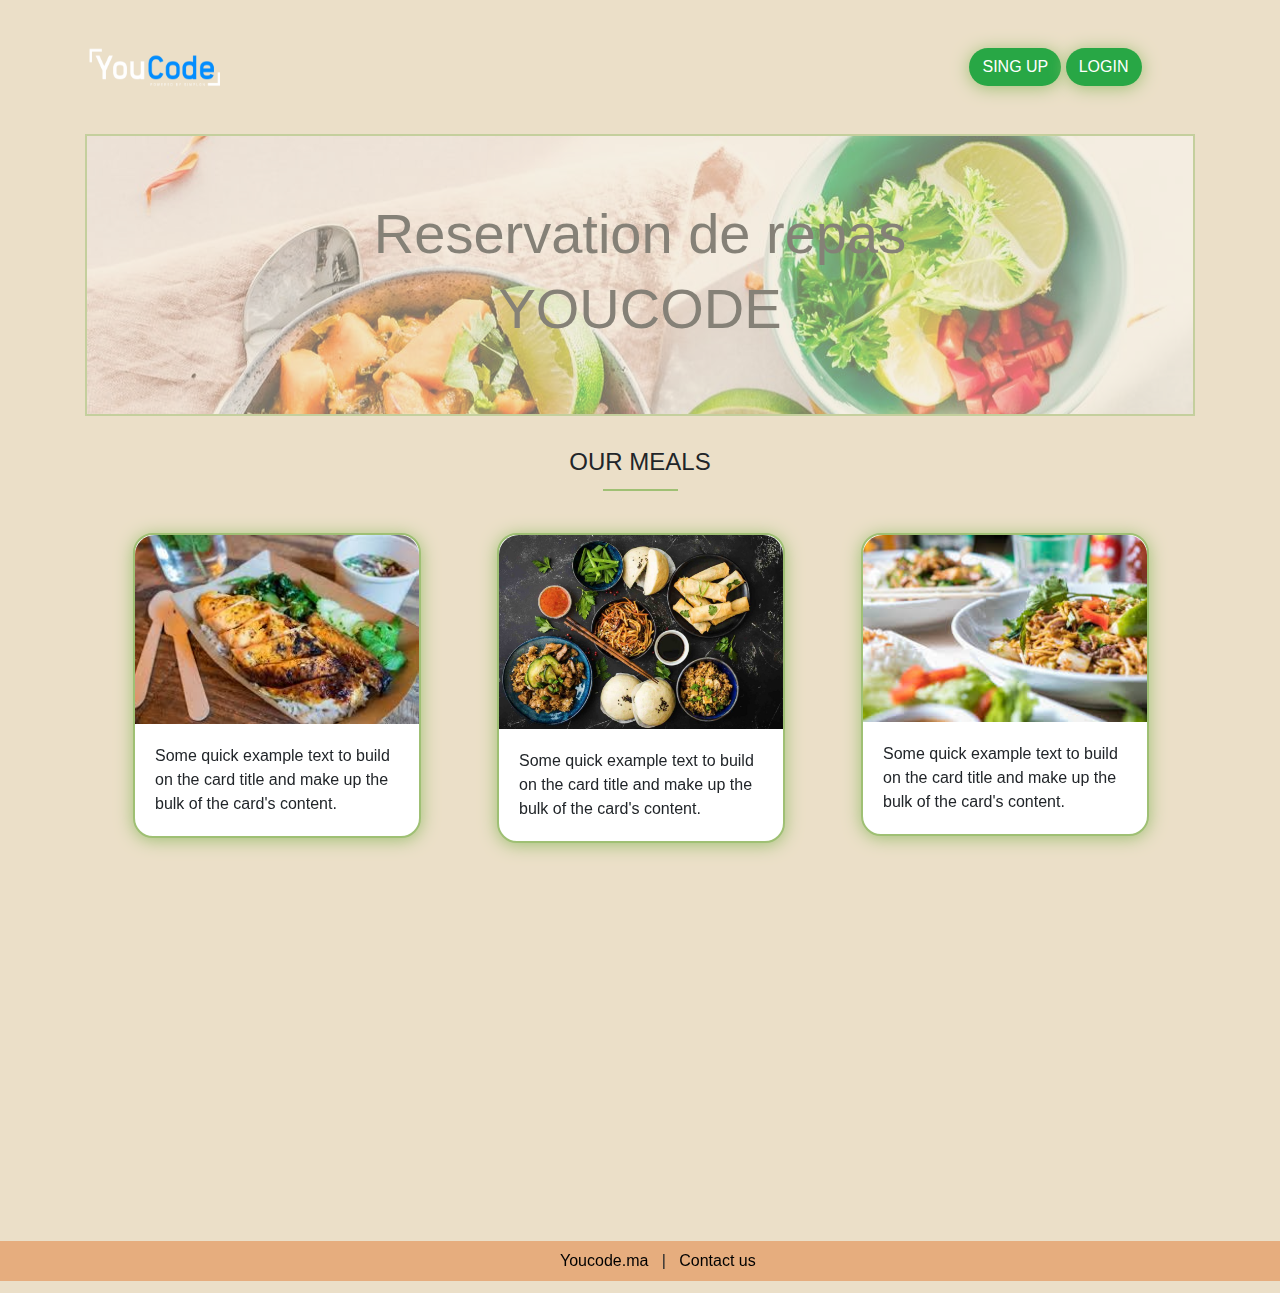
<file: index.html>
<!DOCTYPE html>
<html lang="en">

<head>
    <meta charset="UTF-8">
    <link rel="stylesheet" href="style.css">
    <link href="https://unpkg.com/aos@2.3.1/dist/aos.css" rel="stylesheet">
    <link rel="stylesheet" href="https://stackpath.bootstrapcdn.com/bootstrap/4.3.1/css/bootstrap.min.css" integrity="sha384-ggOyR0iXCbMQv3Xipma34MD+dH/1fQ784/j6cY/iJTQUOhcWr7x9JvoRxT2MZw1T" crossorigin="anonymous">
    <title>Acceuil</title>
</head>

<body id="body">

    <!-- Header -->
    <div class="container">
        <div class="row">
            <div class="col">
                <img class="logo" src="white.png " alt="logo " style=" width: 140px; height: 40px;">

                <button type="button" id="singup" class="btn  bg-success offset-md-8 mt-5 mb-5" data-toggle="modal" data-target="#Singup">Sing up</button>
                <button type="button" id="login" class="btn bg-success offset-md-13 mt-5 mb-5" data-toggle="modal" data-target="#Login">Login</button>

            </div>

            <!-- Modal -->
            <div class="modal fade" id="Singup" tabindex="-1" role="dialog" aria-labelledby="Singup" aria-hidden="true">
                <div class="modal-dialog modal-dialog-centered" role="document">
                    <div class="modal-content">
                        <div class="modal-header">
                            <h5 class="modal-title" id="Singup">Sign up</h5>
                            <button type="button" class="close" data-dismiss="modal" aria-label="Close">
                <span aria-hidden="true">&times;</span>
              </button>
                        </div>
                        <div class="modal-body">
                            <form>
                                <div class="row">

                                    <div class="col">
                                        <input type="text" class="form-control" placeholder="First_name">
                                        <span class="focus-input2" data-placeholder="First_name"></span>
                                    </div>

                                    <div class="col">
                                        <input type="text" class="form-control" placeholder="Name">
                                        <span class="focus-input2" data-placeholder="Name"></span>
                                    </div>

                                </div><br>
                                <div class="col">
                                    <input type="Email" class="form-control" placeholder="Email">
                                    <span class="focus-input2" data-placeholder="Email"></span>
                                </div><br>
                                <div class="col">
                                    <input type="password" class="form-control" placeholder="Password">
                                    <span class="focus-input2" data-placeholder="Password"></span>

                                </div><br>
                                <center>
                                    <button type="button" class="btn btn-primary">Sing up</button>
                                </center>


                            </form>
                        </div>

                    </div>
                </div>
            </div>

            <!-- Modal2 -->
            <div class="modal fade" id="Login" tabindex="-1" role="dialog" aria-labelledby="Login" aria-hidden="true">
                <div class="modal-dialog modal-dialog-centered" role="document">
                    <div class="modal-content">
                        <div class="modal-header">
                            <h5 class="modal-title" id="Login"> Login</h5>
                            <button type="button" class="close" data-dismiss="modal" aria-label="Close">
                <span aria-hidden="true">&times;</span>
              </button>
                        </div>
                        <div class="modal-body">
                            <form>
                                <div class="form-group row">
                                    <label for="staticEmail" class="col-sm-2 col-form-label">Email</label>
                                    <div class="col-sm-10">
                                        <input type="Email" class="form-control" id="inputemail" placeholder="Email">
                                    </div>
                                </div>

                                <div class="form-group row">
                                    <label for="inputPassword" class="col-sm-2 col-form-label">Password</label>
                                    <div class="col-sm-10">
                                        <input type="password" class="form-control" id="inputPassword" placeholder="Password">
                                    </div>
                                </div>

                                <center>
                                    <button type="button" class="btn btn-primary">Login</button>
                                    <center>

                            </form>
                        </div>
                        <div class="modal-footer">
                        </div>
                    </div>
                </div>
            </div>
        </div>

        <!-- Body -->
        <div id="jumbotron" class="jumbotron jumbotron-fluid">
            <div class="container">
                <h1 class="display-4 d-flex justify-content-center">Reservation de repas</h1>
                <h1 class="display-4 d-flex justify-content-center">YOUCODE</h1>
            </div>
        </div>

        <!-- Title -->
        <div class="title">
            <div class="d-flex justify-content-center">
                <h4>
                    OUR MEALS
                </h4>
                <div style="height: 2px;width: 75px;background-color: #9fc074; position: absolute;margin-top: 41px">
                </div>
            </div>
        </div>

        <!-- Cards ligne 1 -->
        <div data-aos="fade-up">
            <div class="row  mt-5 pl-5">
                <div class="col">
                    <div class="card item_card" style="width: 18rem;">
                        <img src="download.jpg" class="card-img-top" alt="...">
                        <div class="card-body">
                            <p class="card-text">Some quick example text to build on the card title and make up the bulk of the card's content.</p>
                        </div>
                    </div>
                </div>
                <div class="col">
                    <div class="card item_card" style="width: 18rem;">
                        <img src="Couv-Harris-Cuisine-Asiatique-1024x698.jpg" class="card-img-top" alt="...">
                        <div class="card-body">
                            <p class="card-text">Some quick example text to build on the card title and make up the bulk of the card's content.</p>
                        </div>
                    </div>
                </div>
                <div class="col">
                    <div class="card item_card" style="width: 18rem;">
                        <img src="images.jpg" class="card-img-top" alt="...">
                        <div class="card-body">
                            <p class="card-text">Some quick example text to build on the card title and make up the bulk of the card's content.</p>
                        </div>
                    </div>
                </div>
            </div>
        </div>

        <!-- Cards ligne 2 -->
        <div data-aos="fade-up">
            <div class="row offset-md-1 mt-5 mb-5 pl-5">
                <div class="col">
                    <div class="card item_card" style="width: 18rem;">
                        <img src="images.jpg" class="card-img-top" alt="...">
                        <div class="card-body">
                            <p class="card-text">Some quick example text to build on the card title and make up the bulk of the card's content.</p>
                        </div>
                    </div>
                </div>
                <div class="col">
                    <div class="card item_card" style="width: 18rem;">
                        <img src="images.jpg" class="card-img-top" alt="...">
                        <div class="card-body">
                            <p class="card-text">Some quick example text to build on the card title and make up the bulk of the card's content.</p>
                        </div>
                    </div>
                </div>
            </div>
        </div>
    </div>

    <!-- Footer -->
    <footer class="py-2">
        <div class="container">
            <div class="row">
                <div class="col-md-3 offset-md-5">
                    <a href="https://www.youcode.ma/">Youcode.ma &nbsp </a> |
                    <a href=""> &nbsp Contact us</a>
                </div>
            </div>
        </div>
    </footer>



















    <!-- JavaScript -->

    <script src="https://code.jquery.com/jquery-3.3.1.slim.min.js" integrity="sha384-q8i/X+965DzO0rT7abK41JStQIAqVgRVzpbzo5smXKp4YfRvH+8abtTE1Pi6jizo" crossorigin="anonymous"></script>
    <script src="https://cdnjs.cloudflare.com/ajax/libs/popper.js/1.14.7/umd/popper.min.js" integrity="sha384-UO2eT0CpHqdSJQ6hJty5KVphtPhzWj9WO1clHTMGa3JDZwrnQq4sF86dIHNDz0W1" crossorigin="anonymous"></script>
    <script src="https://stackpath.bootstrapcdn.com/bootstrap/4.3.1/js/bootstrap.min.js" integrity="sha384-JjSmVgyd0p3pXB1rRibZUAYoIIy6OrQ6VrjIEaFf/nJGzIxFDsf4x0xIM+B07jRM" crossorigin="anonymous"></script>

    <script src="https://unpkg.com/aos@2.3.1/dist/aos.js"></script>

    <script>
        AOS.init();
    </script>

</body>

</html>
</file>
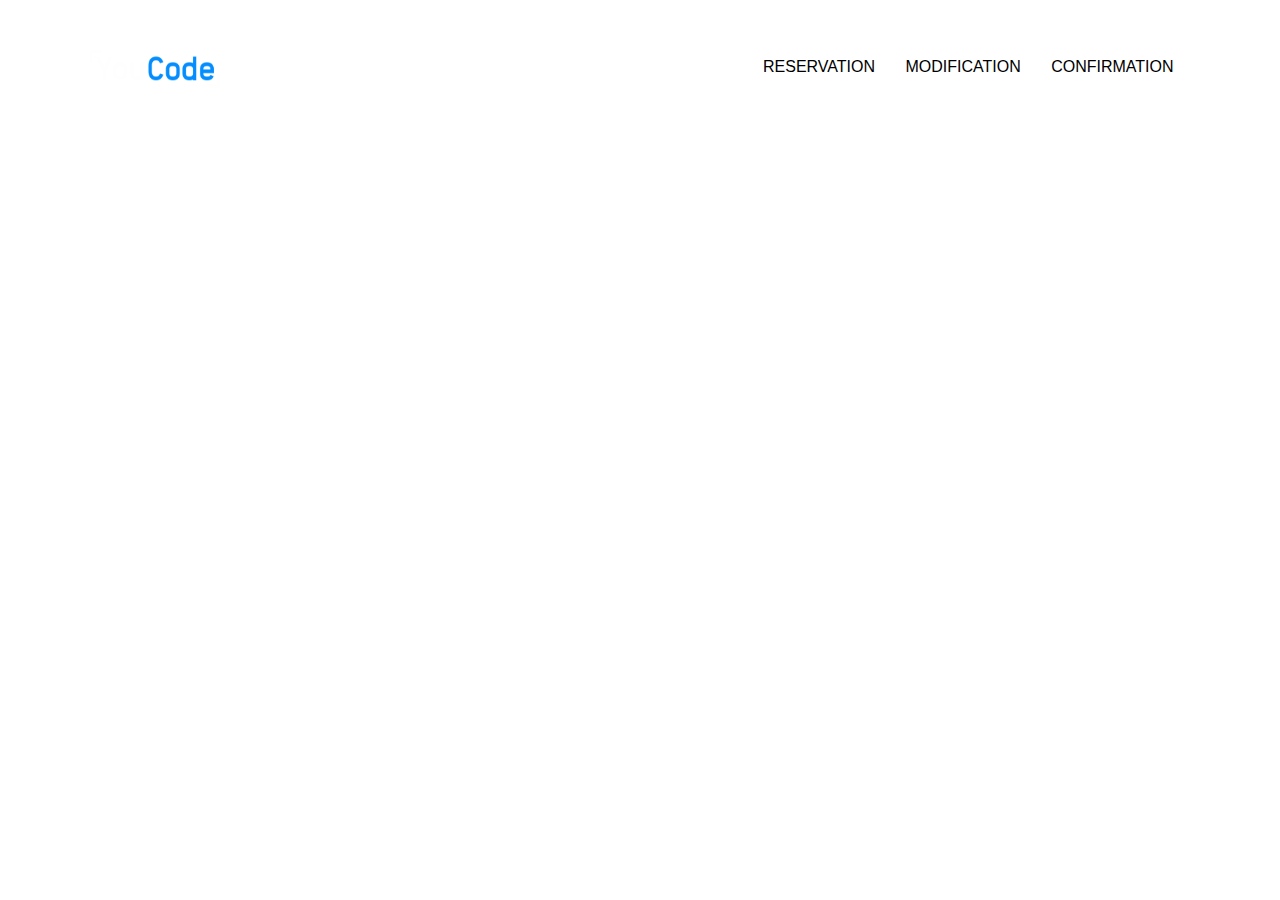
<file: reservation.html>
<!DOCTYPE html>
<html lang="en">

<head>
    <meta charset="UTF-8">
    <link rel="stylesheet" href="style.css">
    <link href="https://unpkg.com/aos@2.3.1/dist/aos.css" rel="stylesheet">
    <link rel="stylesheet" href="https://stackpath.bootstrapcdn.com/bootstrap/4.3.1/css/bootstrap.min.css" integrity="sha384-ggOyR0iXCbMQv3Xipma34MD+dH/1fQ784/j6cY/iJTQUOhcWr7x9JvoRxT2MZw1T" crossorigin="anonymous">
    <title>Acceuil</title>
</head>

<body>

    <div class="container">
        <div class="row  ">

            <div class="col-7 mt-5">
                <img class="logo" src="white.png " alt="logo" style=" width: 140px; height: 40px;">
            </div>
            <div class="col-5 mt-5">
                <button type="button" id="reserve" class="btn " data-toggle="modal" data-target="#Reservation">Reservation</button>
                <button type="button" id="modifier" class="btn  " data-toggle="modal" data-target="#Modification">Modification</button>
                <button type="button" id="confirme" class="btn " data-toggle="modal" data-target="#confirmation">Confirmation</button>

            </div>

            <!-- Modal -->


            <form>
                <div id="Reservation" class="modal" tabindex="-1" role="dialog">
                    <div class="modal-dialog" role="document">
                        <div class="modal-content">
                            <div class="modal-header">
                                <h5 class="modal-title title"> Reservation de la semaine </h5>
                                <button type="button" class="close" data-dismiss="modal" aria-label="Close">
                                    <span aria-hidden="true">&times;</span>
                                  </button>
                            </div>
                            <div class="modal-body">
                                <p>
                                    Selectioner les jours vous disponible dans l'école avec l'option de le repas .
                                    <p>
                                        <div class="jours input-group mb-3">
                                            <div class="input-group-prepend">
                                                <div class="input-group-text">
                                                    <input id="Lundi" type="checkbox" aria-label="Checkbox for following text input" onclick="ch()">
                                                </div>
                                            </div><br>
                                            <p class="jour mt-2"> &nbsp; Lundi </p>
                                            <div id="Lundi1" style="display: none;">
                                                <br>
                                                <input type="radio" name="plat1" aria-label="Radio button for following text input" checked="a"> Poulet&nbsp;
                                                <input type="radio" name="plat1" aria-label="Radio button for following text input" checked="a"> Dinde&nbsp;
                                                <input type="radio" name="plat1" aria-label="Radio button for following text input" checked="a"> Seffa
                                            </div>
                                        </div>

                                        <br>

                                        <div class="jours input-group mb-3">
                                            <div class="input-group-prepend">
                                                <div class="input-group-text">
                                                    <input id="Mardi" type="checkbox" aria-label="Checkbox for following text input" onclick="ch1()">
                                                </div>
                                            </div>
                                            <p class="jour mt-2"> &nbsp; Mardi </p>

                                            <div id="Mardi1" style="display: none;">
                                                <br>
                                                <input type="radio" name="plat2" aria-label="Radio button for following text input" checked="a"> Poulet&nbsp;
                                                <input type="radio" name="plat2" aria-label="Radio button for following text input" checked="a"> Dinde&nbsp;
                                                <input type="radio" name="plat2" aria-label="Radio button for following text input" checked="a"> Viande haché
                                            </div>
                                        </div>
                                        <br>

                                        <div class="jours input-group mb-3">
                                            <div class="input-group-prepend">
                                                <div class="input-group-text">
                                                    <input id="Mercredi" type="checkbox" aria-label="Checkbox for following text input" onclick="ch2()">
                                                </div>
                                            </div>

                                            <p class="jour mt-2"> &nbsp; Mercredi </p>
                                            <div id="Mercredi1" style="display: none;">
                                                <br>
                                                <input type="radio" name="plat3" aria-label="Radio button for following text input" checked="a"> Dinde&nbsp;
                                                <input type="radio" name="plat3" aria-label="Radio button for following text input" checked="a"> Viande haché&nbsp;
                                                <input type="radio" name="plat3" aria-label="Radio button for following text input" checked="a">Poulet
                                            </div>
                                        </div>
                                        <br>

                                        <div class="jours input-group mb-3">
                                            <div class="input-group-prepend">
                                                <div class="input-group-text">
                                                    <input id="Jeudi" type="checkbox" aria-label="Checkbox for following text input" onclick="ch3()">
                                                </div>
                                            </div>

                                            <p class="jour mt-2"> &nbsp; Jeudi </p>
                                            <div id="Jeudi1" style="display: none;">
                                                <br>
                                                <input type="radio" name="plat4" aria-label="Radio button for following text input" checked="a"> Seffa&nbsp;
                                                <input type="radio" name="plat4" aria-label="Radio button for following text input" checked="a"> Dinde&nbsp;
                                                <input type="radio" name="plat4" aria-label="Radio button for following text input" checked="a"> Sandwitch
                                            </div>
                                        </div>
                                        <br>

                                        <div class="jours input-group mb-3">
                                            <div class="input-group-prepend">
                                                <div class="input-group-text">
                                                    <input id="Vendredi" type="checkbox" aria-label="Checkbox for following text input" onclick="ch4()">
                                                </div>
                                            </div>

                                            <p class="jour mt-2"> &nbsp; Vendredi </p>
                                            <div id="Vendredi1" style="display: none;">
                                                <br>
                                                <input type="radio" name="plat5" aria-label="Radio button for following text input" checked="a"> Couscous&nbsp;
                                                <input type="radio" name="plat5" aria-label="Radio button for following text input" checked="a"> Sandwitch

                                            </div>
                                        </div>

                                        <center>
                                            <button type="button" class="bt d-flex justify-item-center">Envoyer</button>
                                        </center>
                                    </p>
                            </div>
                            <div class="modal-footer">
                            </div>
                        </div>
                    </div>
            </form>
            </div>


            <form>
                <div id="confirmation" class="modal" tabindex="-1" role="dialog">
                    <div class="modal-dialog" role="document">
                        <div class="modal-content">
                            <div class="modal-header">
                                <h5 class="modal-title"> Confirmation par Code</h5>
                                <button type="button" class="close" data-dismiss="modal" aria-label="Close">
                            <span aria-hidden="true">&times;</span>
                          </button>
                            </div>
                            <div class="modal-body">
                                <p>
                                    tapez le code pour confirmer recu votre demande!

                                    <form>
                                        <div class="form-group">
                                            <input type="numbre" class="p form-control" id="exampleInputEmail1" aria-describedby="emailHelp" placeholder="Code"><br>
                                            <button type="button" class="bt">Envoyer</button>

                                        </div>
                                    </form>
                                </p>
                            </div>
                            <div class="modal-footer">
                            </div>
                        </div>
                    </div>
                </div>
            </form>







            <script src="https://code.jquery.com/jquery-3.3.1.slim.min.js" integrity="sha384-q8i/X+965DzO0rT7abK41JStQIAqVgRVzpbzo5smXKp4YfRvH+8abtTE1Pi6jizo" crossorigin="anonymous"></script>
            <script src="https://cdnjs.cloudflare.com/ajax/libs/popper.js/1.14.7/umd/popper.min.js" integrity="sha384-UO2eT0CpHqdSJQ6hJty5KVphtPhzWj9WO1clHTMGa3JDZwrnQq4sF86dIHNDz0W1" crossorigin="anonymous"></script>
            <script src="https://stackpath.bootstrapcdn.com/bootstrap/4.3.1/js/bootstrap.min.js" integrity="sha384-JjSmVgyd0p3pXB1rRibZUAYoIIy6OrQ6VrjIEaFf/nJGzIxFDsf4x0xIM+B07jRM" crossorigin="anonymous"></script>

            <script src="https://unpkg.com/aos@2.3.1/dist/aos.js"></script>

            <!-- JavaScript -->
            <script type="text/javascript">
                function ch() {

                    x = document.getElementById("Lundi");
                    if (x.checked == true) {
                        Lundi1.style.display = "block";
                    } else {
                        Lundi1.style.display = "none";
                    }
                }


                function ch1() {

                    x = document.getElementById("Mardi");
                    if (x.checked == true) {
                        Mardi1.style.display = "block";
                    } else {
                        Mardi1.style.display = "none";
                    }
                }


                function ch2() {

                    x = document.getElementById("Mercredi");
                    if (x.checked == true) {
                        Mercredi1.style.display = "block";
                    } else {
                        Mercredi1.style.display = "none";
                    }
                }


                function ch3() {

                    x = document.getElementById("Jeudi");
                    if (x.checked == true) {
                        Jeudi1.style.display = "block";
                    } else {
                        Jeudi1.style.display = "none";
                    }
                }


                function ch4() {

                    x = document.getElementById("Vendredi");
                    if (x.checked == true) {
                        Vendredi1.style.display = "block";
                    } else {
                        Vendredi1.style.display = "none";
                    }
                }
            </script>

</body>

</html>
</file>
<file: style.css>
#body {
    background-color: rgba(224, 206, 172, 0.658);
}

#singup,
#login {
    border-radius: 1.25rem;
    color: white;
    box-shadow: 0 2px 17px 0 #9fc074;
    text-transform: uppercase;
}

#jumbotron {
    /* background-color: #E1AE57; */
    background-image: url(pexels-photo-1640770.jpg);
    opacity: 0.5;
    border: solid 2px #9fc074;
}

div .item_card {
    border: solid 2px #9fc074;
    border-radius: 20px;
    box-shadow: 0 2px 17px 0 #9fc074;
}

div .item_card img {
    border-top-left-radius: 20px;
    border-top-right-radius: 20px;
}


/*----------------Footer----------------*/

footer {
    background: rgb(230, 173, 126);
}

footer div a {
    color: black;
}

footer div a:hover {
    text-decoration: none;
    color: white;
}

@media screen and (max-width: 950px) {
    footer div {
        display: flex;
        justify-content: center;
    }
}


/*-------------Reservation file-------------------*/

.Nom {
    padding-left: 140px;
}

#reserve,
#confirme,
#modifier {
    color: black;
    text-transform: uppercase;
}

#Reservation .title {
    text-align: center;
    color: rgb(122, 187, 25);
}

.p {
    border-radius: 100px;
    box-shadow: 0 2px 17px 0 rgba(224, 206, 172, 0.658);
}

div .jours .jour {
    text-transform: uppercase;
}

.bt {
    border-radius: 9px;
    border: 1px solid #9fc074;
    box-shadow: 0 5px #9fc074;
    background-color: rgba(224, 206, 172, 0.658);
    color: black;
    font-size: 17px;
    font-weight: 100!important;
    transition: all 0.3s ease 0s;
}

.bt:hover {
    -webkit-box-shadow: 0px 5px 40px -10px #9fc074;
    -moz-box-shadow: 0px 5px 40px -10px rgba(0, 0, 0, 0.57);
    transition: all 0.3s ease 0s;
}
</file>
